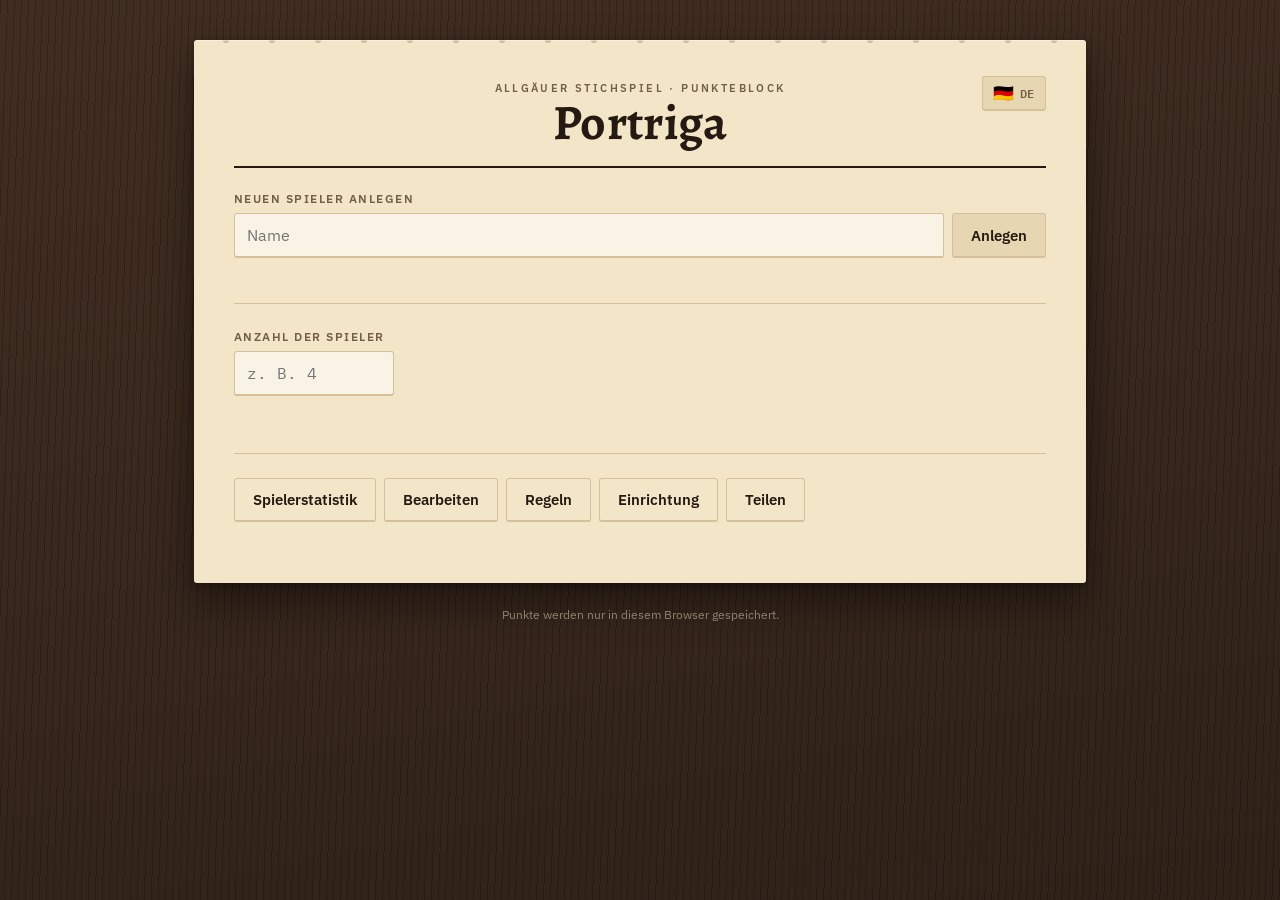
<file: index.html>
<!DOCTYPE html>
<html lang="de">
<head>
<meta charset="utf-8">
<meta name="viewport" content="width=device-width, initial-scale=1, viewport-fit=cover">
<title>Portriga – Punkteblock</title>
<meta name="description" content="Punkteblock für das Allgäuer Stichspiel Portriga: Ansagen und Stiche eintragen, Punkte automatisch berechnen, Statistiken über alle Partien.">
<meta name="theme-color" content="#2C1E15">

<!-- Symbol für Browser-Tab, Homebildschirm und Manifest -->
<link rel="icon" href="icon-32.png" sizes="32x32" type="image/png">
<link rel="apple-touch-icon" href="icon-180.png">
<link rel="manifest" href="manifest.webmanifest">
<meta name="apple-mobile-web-app-title" content="Portriga">
<meta name="application-name" content="Portriga">
<meta name="mobile-web-app-capable" content="yes">
<meta name="apple-mobile-web-app-capable" content="yes">
<meta name="apple-mobile-web-app-status-bar-style" content="black-translucent">

<link rel="preconnect" href="https://fonts.googleapis.com">
<link rel="preconnect" href="https://fonts.gstatic.com" crossorigin>
<link href="https://fonts.googleapis.com/css2?family=Alegreya:wght@500;700&family=IBM+Plex+Mono:wght@500;600&family=IBM+Plex+Sans:wght@400;500;600&display=swap" rel="stylesheet">
<link rel="stylesheet" href="styles.css">
<style>
  /* Ergänzende, minimale Stile für die neuen Ansichten „Regeln“ und „Einrichtung“.
     Bei Bedarf gern in styles.css übernehmen und hier entfernen. */
  .regeln-liste { margin: 0 0 1em; padding-left: 1.25em; }
  .regeln-liste li { margin-bottom: 0.5em; }
  .regeln-liste--nummeriert { padding-left: 1.5em; }
  .einrichtung-bild {
    display: block;
    width: 100%;
    max-width: 240px;
    height: auto;
    aspect-ratio: 1 / 1;
    object-fit: cover;
    border-radius: 12px;
    margin: 0.75em auto 1.5em;
  }
</style>

<!-- ===================================================================
     Cloudflare Web Analytics – Besucherzählung
     Ersetze DEIN-TOKEN durch deinen Cloudflare-Web-Analytics-Token
     aus dem Cloudflare-Dashboard (Analytics & Logs → Web Analytics).
     =================================================================== -->
<script defer src="https://static.cloudflareinsights.com/beacon.min.js"
        data-cf-beacon='{"token": "b0104e23676648ac8d6184472b5d7d15"}'></script>
</head>

<body>
<div class="tisch">
  <div class="block">

    <header class="kopf">
      <button class="sprachknopf" id="btn-sprache" type="button" data-i18n-aria="a11y.lang">
        <span class="sprachknopf__flagge" id="sprache-flagge">🇩🇪</span><span class="sprachknopf__code" id="sprache-code">DE</span>
      </button>
      <p class="augenbraue" data-i18n="kopf.augenbraue"></p>
      <h1 class="titel">Portriga</h1>
    </header>

    <main id="ansichten">

      <!-- ============ SETUP ============ -->
      <section class="ansicht" id="ansicht-setup" aria-label="Neue Partie einrichten">
        <div class="feldgruppe">
          <label class="label" for="neuer-spieler" data-i18n="setup.neuerSpieler"></label>
          <div class="zeile">
            <input class="eingabe" id="neuer-spieler" type="text" autocomplete="off"
                   data-i18n-ph="setup.namePh" maxlength="40">
            <button class="knopf" id="btn-spieler-anlegen" type="button" data-i18n="setup.anlegen"></button>
          </div>
          <p class="hinweis" id="hinweis-neuer-spieler" role="status"></p>
        </div>

        <hr class="trenner">

        <div class="feldgruppe">
          <label class="label" for="anzahl-spieler" data-i18n="setup.anzahl"></label>
          <input class="eingabe eingabe--schmal" id="anzahl-spieler" type="number"
                 inputmode="numeric" min="1" max="10" step="1" data-i18n-ph="setup.anzahlPh">
        </div>

        <div id="spieler-auswahl" class="feldgruppe"></div>

        <p class="fehler" id="fehler-setup" role="alert"></p>

        <div class="knopfreihe">
          <button class="knopf knopf--stark" id="btn-spiel-starten" type="button" hidden data-i18n="setup.start"></button>
        </div>

        <hr class="trenner">

        <div class="knopfreihe">
          <button class="knopf knopf--leise" id="btn-statistik" type="button" data-i18n="setup.statistik"></button>
          <button class="knopf knopf--leise" id="btn-bearbeiten" type="button" data-i18n="setup.bearbeiten"></button>
          <button class="knopf knopf--leise" id="btn-zu-regeln" type="button" data-i18n="setup.regeln"></button>
          <button class="knopf knopf--leise" id="btn-zu-einrichtung" type="button" data-i18n="setup.einrichtung"></button>
          <button class="knopf knopf--leise" id="btn-teilen" type="button" data-i18n="setup.teilen"></button>
        </div>
        <p class="hinweis" id="hinweis-teilen" role="status"></p>

        <p class="speicherwarnung" id="speicherwarnung" hidden data-i18n="setup.speicherwarnung"></p>
      </section>

      <!-- ============ SPIEL ============ -->
      <section class="ansicht" id="ansicht-spiel" hidden aria-label="Laufende Partie">
        <!-- Signature: Rundenleiste zeigt den Kartenbogen 1→7→1 über alle 15 Runden -->
        <div class="rundenleiste" id="rundenleiste" aria-hidden="true"></div>
        <p class="rundenstand" id="rundenstand"></p>

        <div id="runden-eingaben" class="eingabeliste"></div>

        <p class="fehler" id="hinweis-stiche" role="status"></p>

        <div class="knopfreihe">
          <button class="knopf knopf--stark" id="btn-runde-abschliessen" type="button" disabled data-i18n="spiel.abschliessen"></button>
          <button class="knopf knopf--leise" id="btn-korrigieren-spiel" type="button" data-i18n="spiel.korrigieren"></button>
        </div>
      </section>

      <!-- ============ ENDE ============ -->
      <section class="ansicht" id="ansicht-ende" hidden aria-label="Partie beendet">
        <h2 class="ueberschrift" data-i18n="ende.titel"></h2>
        <div id="endstand" class="endstand"></div>

        <hr class="trenner">
        <h3 class="unterschrift" data-i18n="ende.verlauf"></h3>
        <div id="verlauf-chart" class="chart"></div>
        <div id="chart-legende" class="legende"></div>

        <hr class="trenner">
        <h3 class="unterschrift"><span data-i18n="ende.historie"></span> <span class="beiwerk" data-i18n="ende.historieSub"></span></h3>
        <div class="tabellenrahmen"><div id="historie-tabelle"></div></div>

        <hr class="trenner">
        <h3 class="unterschrift" data-i18n="ende.partieStatistik"></h3>
        <div id="partie-statistik" class="notizen"></div>

        <div class="knopfreihe knopfreihe--abstand">
          <button class="knopf knopf--leise" id="btn-korrigieren-ende" type="button" data-i18n="spiel.korrigieren"></button>
          <button class="knopf knopf--stark" id="btn-neues-spiel" type="button" data-i18n="ende.neuesSpiel"></button>
          <button class="knopf knopf--leise" id="btn-statistik-ende" type="button" data-i18n="setup.statistik"></button>
        </div>
      </section>

      <!-- ============ STATISTIK ============ -->
      <section class="ansicht" id="ansicht-statistik" hidden aria-label="Spielerstatistik">
        <h2 class="ueberschrift" data-i18n="stat.titel"></h2>
        <div id="statistik-inhalt"></div>
        <div class="knopfreihe knopfreihe--abstand">
          <button class="knopf knopf--leise" id="btn-statistik-zurueck" type="button" data-i18n="allg.zurueck"></button>
        </div>
      </section>

      <!-- ============ BEARBEITEN ============ -->
      <section class="ansicht" id="ansicht-bearbeiten" hidden aria-label="Bearbeiten">
        <h2 class="ueberschrift" data-i18n="bearb.titel"></h2>
        <div class="menue">
          <button class="menuepunkt" id="btn-zu-spieler-loeschen" type="button">
            <span class="menuepunkt__titel" data-i18n="bearb.spielerLoeschen"></span>
            <span class="menuepunkt__text" data-i18n="bearb.spielerLoeschenText"></span>
          </button>
          <button class="menuepunkt" id="btn-zu-spieler-bearbeiten" type="button">
            <span class="menuepunkt__titel" data-i18n="bearb.spielerBearbeiten"></span>
            <span class="menuepunkt__text" data-i18n="bearb.spielerBearbeitenText"></span>
          </button>
          <button class="menuepunkt" id="btn-zu-spiel-bearbeiten" type="button">
            <span class="menuepunkt__titel" data-i18n="bearb.spielBearbeiten"></span>
            <span class="menuepunkt__text" data-i18n="bearb.spielBearbeitenText"></span>
          </button>
          <button class="menuepunkt" id="btn-zu-spiel-loeschen" type="button">
            <span class="menuepunkt__titel" data-i18n="bearb.spielLoeschen"></span>
            <span class="menuepunkt__text" data-i18n="bearb.spielLoeschenText"></span>
          </button>
        </div>

        <hr class="trenner">
        <div class="feldgruppe">
          <p class="label" data-i18n="bearb.sicherung"></p>
          <p class="notiz" data-i18n="bearb.sicherungText"></p>
          <div class="knopfreihe">
            <button class="knopf knopf--leise" id="btn-export" type="button" data-i18n="bearb.export"></button>
            <button class="knopf knopf--leise" id="btn-import" type="button" data-i18n="bearb.import"></button>
            <input type="file" id="import-datei" accept="application/json,.json" hidden>
          </div>
          <p class="hinweis" id="hinweis-sicherung" role="status"></p>
        </div>

        <div class="knopfreihe knopfreihe--abstand">
          <button class="knopf knopf--leise" id="btn-bearbeiten-zurueck" type="button" data-i18n="allg.zurueck"></button>
        </div>
      </section>

      <!-- ============ SPIELER LÖSCHEN ============ -->
      <section class="ansicht" id="ansicht-spieler-loeschen" hidden aria-label="Spieler löschen">
        <h2 class="ueberschrift" data-i18n="bearb.spielerLoeschen"></h2>
        <div class="feldgruppe">
          <label class="label" for="wahl-spieler-loeschen" data-i18n="bearb.spielerWaehlen"></label>
          <select class="eingabe" id="wahl-spieler-loeschen"></select>
        </div>
        <p class="fehler" id="fehler-spieler-loeschen" role="alert"></p>
        <div class="knopfreihe">
          <button class="knopf knopf--gefahr" id="btn-spieler-loeschen" type="button" data-i18n="bearb.spielerLoeschen"></button>
          <button class="knopf knopf--leise zurueck-bearbeiten" type="button" data-i18n="allg.zurueck"></button>
        </div>
      </section>

      <!-- ============ SPIELER BEARBEITEN ============ -->
      <section class="ansicht" id="ansicht-spieler-bearbeiten" hidden aria-label="Spieler bearbeiten">
        <h2 class="ueberschrift" data-i18n="bearb.spielerBearbeiten"></h2>
        <div class="feldgruppe">
          <label class="label" for="wahl-spieler-bearbeiten" data-i18n="bearb.spielerWaehlen"></label>
          <select class="eingabe" id="wahl-spieler-bearbeiten"></select>
        </div>
        <div class="feldgruppe">
          <label class="label" for="neuer-name" data-i18n="bearb.neuerName"></label>
          <input class="eingabe" id="neuer-name" type="text" autocomplete="off" maxlength="40">
        </div>
        <p class="fehler" id="fehler-spieler-bearbeiten" role="alert"></p>
        <div class="knopfreihe">
          <button class="knopf knopf--stark" id="btn-spieler-speichern" type="button" data-i18n="allg.speichern"></button>
          <button class="knopf knopf--leise zurueck-bearbeiten" type="button" data-i18n="allg.zurueck"></button>
        </div>
      </section>

      <!-- ============ SPIEL LÖSCHEN ============ -->
      <section class="ansicht" id="ansicht-spiel-loeschen" hidden aria-label="Spiel löschen">
        <h2 class="ueberschrift" data-i18n="bearb.spielLoeschen"></h2>
        <div class="feldgruppe">
          <label class="label" for="wahl-spiel-loeschen" data-i18n="bearb.partieWaehlen"></label>
          <select class="eingabe" id="wahl-spiel-loeschen"></select>
        </div>
        <p class="fehler" id="fehler-spiel-loeschen" role="alert"></p>
        <div class="knopfreihe">
          <button class="knopf knopf--gefahr" id="btn-spiel-loeschen" type="button" data-i18n="bearb.partieLoeschen"></button>
          <button class="knopf knopf--leise zurueck-bearbeiten" type="button" data-i18n="allg.zurueck"></button>
        </div>
      </section>

      <!-- ============ SPIEL BEARBEITEN ============ -->
      <section class="ansicht" id="ansicht-spiel-bearbeiten" hidden aria-label="Spiel bearbeiten">
        <h2 class="ueberschrift" data-i18n="bearb.spielBearbeiten"></h2>
        <div class="feldgruppe">
          <label class="label" for="wahl-spiel-bearbeiten" data-i18n="bearb.partieWaehlen"></label>
          <select class="eingabe" id="wahl-spiel-bearbeiten"></select>
        </div>

        <div id="spiel-bearbeiten-felder" hidden>
          <div class="zeile zeile--zwei">
            <div class="feldgruppe">
              <label class="label" for="spiel-datum" data-i18n="bearb.datum"></label>
              <input class="eingabe" id="spiel-datum" type="date">
            </div>
            <div class="feldgruppe">
              <label class="label" for="spiel-zeit" data-i18n="bearb.uhrzeit"></label>
              <input class="eingabe" id="spiel-zeit" type="time">
            </div>
          </div>
          <p class="label" data-i18n="bearb.endpunkte"></p>
          <div id="spiel-punkte-felder" class="eingabeliste"></div>
        </div>

        <p class="fehler" id="fehler-spiel-bearbeiten" role="alert"></p>
        <div class="knopfreihe">
          <button class="knopf knopf--stark" id="btn-spiel-speichern" type="button" data-i18n="allg.speichern"></button>
          <button class="knopf knopf--leise zurueck-bearbeiten" type="button" data-i18n="allg.zurueck"></button>
        </div>
      </section>

      <!-- ============ REGELN ============ -->
      <section class="ansicht" id="ansicht-regeln" hidden aria-label="Regeln">
        <h2 class="ueberschrift" data-i18n="regeln.titel"></h2>
        <div class="regeln-inhalt">
          <h3 class="unterschrift" data-i18n="regeln.h1"></h3><p class="notiz" data-i18n="regeln.p1"></p>
          <h3 class="unterschrift" data-i18n="regeln.h2"></h3><p class="notiz" data-i18n="regeln.p2"></p>
          <h3 class="unterschrift" data-i18n="regeln.h3"></h3><p class="notiz" data-i18n="regeln.p3"></p>
          <h3 class="unterschrift" data-i18n="regeln.h4"></h3><p class="notiz" data-i18n="regeln.p4"></p>
          <h3 class="unterschrift" data-i18n="regeln.h5"></h3><p class="notiz" data-i18n="regeln.p5"></p>
          <h3 class="unterschrift" data-i18n="regeln.h6"></h3><p class="notiz" data-i18n="regeln.p6"></p>
          <h3 class="unterschrift" data-i18n="regeln.h7"></h3><p class="notiz" data-i18n="regeln.p7"></p>
          <ul class="regeln-liste">
            <li data-i18n="regeln.li1"></li>
            <li data-i18n="regeln.li2"></li>
          </ul>
          <h3 class="unterschrift" data-i18n="regeln.h8"></h3><p class="notiz" data-i18n="regeln.p8"></p>
        </div>
        <div class="knopfreihe knopfreihe--abstand">
          <button class="knopf knopf--leise" id="btn-regeln-zurueck" type="button" data-i18n="allg.zurueck"></button>
        </div>
      </section>

      <!-- ============ EINRICHTUNG ============ -->
      <section class="ansicht" id="ansicht-einrichtung" hidden aria-label="Einrichtung">
        <h2 class="ueberschrift" data-i18n="einr.titel"></h2>
        <p class="notiz" id="einr-intro"></p>

        <div class="reiter" id="einr-reiter" role="tablist">
          <button class="reiter__knopf" type="button" data-os="ios" role="tab" data-i18n="einr.ios"></button>
          <button class="reiter__knopf" type="button" data-os="android" role="tab" data-i18n="einr.android"></button>
          <button class="reiter__knopf" type="button" data-os="desktop" role="tab" data-i18n="einr.desktop"></button>
        </div>

        <ol class="schritte" id="einr-schritte"></ol>

        <div class="knopfreihe">
          <button class="knopf knopf--stark" id="btn-einr-installieren" type="button" hidden
                  data-i18n="einr.install"></button>
        </div>

        <p class="notiz" id="einr-notiz"></p>

        <div class="knopfreihe knopfreihe--abstand">
          <button class="knopf knopf--leise" id="btn-einrichtung-zurueck" type="button" data-i18n="allg.zurueck"></button>
        </div>
      </section>

      <!-- ============ SICHERHEITSABFRAGE ============ -->
      <section class="ansicht" id="ansicht-sicherheit" hidden aria-label="Sicherheitsabfrage">
        <div class="warnblock">
          <p class="augenbraue augenbraue--warnung" data-i18n="warn.titel"></p>
          <p class="warnblock__text" id="sicherheit-text"></p>
        </div>
        <div class="knopfreihe">
          <button class="knopf knopf--gefahr" id="btn-sicherheit-ja" type="button" data-i18n="warn.ja"></button>
          <button class="knopf knopf--leise" id="btn-sicherheit-nein" type="button" data-i18n="warn.nein"></button>
        </div>
      </section>

    </main>
  </div>

  <div class="sprachwahl" id="sprachwahl" hidden>
    <div class="sprachwahl__blatt">
      <div class="sprachwahl__kopf">
        <h2 class="unterschrift" data-i18n="lang.title" style="margin:0"></h2>
        <button class="knopf knopf--leise" id="btn-sprache-zu" type="button" data-i18n="allg.zurueck"></button>
      </div>
      <input class="eingabe" id="sprache-suche" type="search" autocomplete="off" data-i18n-ph="lang.search">
      <div class="sprachwahl__liste" id="sprache-liste"></div>
    </div>
  </div>

  <footer class="fuss">
    <p data-i18n="fuss.text"></p>
  </footer>
</div>

<script src="sprachen.js"></script>
<script src="i18n.js"></script>
<script src="db.js"></script>
<script src="app.js"></script>
<script>
(function () {
  var $ = function (id) { return document.getElementById(id); };

  /* ---------------- Ansichtswechsel ---------------- */

  function zeigeAnsicht(id) {
    document.querySelectorAll('main#ansichten .ansicht').forEach(function (ansicht) {
      ansicht.hidden = (ansicht.id !== id);
    });
    window.scrollTo(0, 0);
  }

  var wege = [
    ['btn-zu-regeln', 'ansicht-regeln'],
    ['btn-regeln-zurueck', 'ansicht-setup'],
    ['btn-einrichtung-zurueck', 'ansicht-setup']
  ];
  wege.forEach(function (w) {
    var k = $(w[0]);
    if (k) k.addEventListener('click', function () { zeigeAnsicht(w[1]); });
  });

  /* ---------------- Sprache ---------------- */

  function zeichneSprachliste(filter) {
    var kiste = $('sprache-liste');
    var f = (filter || '').trim().toLowerCase();
    kiste.innerHTML = '';
    REGIONS.filter(function (r) {
      return !f
        || r.country.toLowerCase().indexOf(f) > -1
        || r.label.toLowerCase().indexOf(f) > -1
        || (LANG_NAMES[r.lang] || '').toLowerCase().indexOf(f) > -1
        || r.code.toLowerCase().indexOf(f) > -1;
    }).forEach(function (r) {
      var k = document.createElement('button');
      k.type = 'button';
      k.className = 'sprachzeile';
      k.setAttribute('aria-pressed', String(r.code === I18N.region.code));
      k.innerHTML = '<span class="sprachzeile__flagge">' + r.flag + '</span>' +
        '<span class="sprachzeile__text"><b>' + r.country + '</b>' +
        '<small>' + (LANG_NAMES[r.lang] || r.lang) + '</small></span>' +
        '<span class="sprachzeile__code">' + r.label + '</span>';
      k.addEventListener('click', function () { setzeSprache(r.code); });
      kiste.appendChild(k);
    });
  }

  function setzeSprache(code) {
    try { localStorage.setItem('portriga.sprache', code); } catch (e) {}
    I18N.load(code);
    $('sprachwahl').hidden = true;
    uebernehmeSprache();
  }

  /* Alles neu beschriften. Die Ansichten, die ihre Inhalte selbst erzeugen,
     baut app.js beim nächsten Öffnen ohnehin neu auf. */
  function uebernehmeSprache() {
    I18N.apply();
    $('sprache-flagge').textContent = I18N.region.flag;
    $('sprache-code').textContent = I18N.region.label;
    zeichneEinrichtung();
    if (window.Portriga && Portriga.neuZeichnen) Portriga.neuZeichnen();
  }

  $('btn-sprache').addEventListener('click', function () {
    $('sprache-suche').value = '';
    zeichneSprachliste('');
    $('sprachwahl').hidden = false;
    var aktiv = document.querySelector('.sprachzeile[aria-pressed="true"]');
    if (aktiv) aktiv.scrollIntoView({ block: 'center' });
  });
  $('btn-sprache-zu').addEventListener('click', function () { $('sprachwahl').hidden = true; });
  $('sprachwahl').addEventListener('click', function (e) {
    if (e.target === $('sprachwahl')) $('sprachwahl').hidden = true;
  });
  $('sprache-suche').addEventListener('input', function (e) { zeichneSprachliste(e.target.value); });
  document.addEventListener('keydown', function (e) {
    if (e.key === 'Escape' && !$('sprachwahl').hidden) $('sprachwahl').hidden = true;
  });

  /* ---------------- Einrichtung ---------------- */

  var SCHRITTE = { ios: 4, android: 4, desktop: 4 };
  var installEreignis = null;

  function erkenneSystem() {
    var ua = navigator.userAgent;
    // iPadOS meldet sich seit Version 13 als Mac; einen Mac mit Touch gibt es nicht.
    if (/iPhone|iPad|iPod/.test(ua) || (/Mac/.test(ua) && navigator.maxTouchPoints > 1)) return 'ios';
    if (/Android/.test(ua)) return 'android';
    return 'desktop';
  }
  function istInstalliert() {
    return matchMedia('(display-mode: standalone)').matches || navigator.standalone === true;
  }

  var system = erkenneSystem();

  function zeichneEinrichtung() {
    var knoepfe = $('einr-reiter').querySelectorAll('.reiter__knopf');
    Array.prototype.forEach.call(knoepfe, function (k) {
      k.setAttribute('aria-selected', String(k.dataset.os === system));
    });

    var liste = '';
    for (var i = 1; i <= SCHRITTE[system]; i++) {
      liste += '<li>' + I18N.t('einr.' + system + i) + '</li>';
    }
    $('einr-schritte').innerHTML = liste;
    $('einr-notiz').textContent = I18N.t('einr.' + system + 'Note');
    $('einr-intro').textContent = I18N.t(istInstalliert() ? 'einr.introDone' : 'einr.intro');
    // Knopf nur zeigen, wenn er auch zum tatsächlichen Gerät gehört
    $('btn-einr-installieren').hidden = !installEreignis || system !== erkenneSystem();
  }

  $('einr-reiter').addEventListener('click', function (e) {
    var k = e.target.closest('.reiter__knopf');
    if (!k) return;
    system = k.dataset.os;
    zeichneEinrichtung();
  });

  $('btn-zu-einrichtung').addEventListener('click', function () {
    system = erkenneSystem();
    zeichneEinrichtung();
    zeigeAnsicht('ansicht-einrichtung');
  });

  window.addEventListener('beforeinstallprompt', function (e) {
    e.preventDefault();               // eigenen Knopf statt Chromes Balken
    installEreignis = e;
    zeichneEinrichtung();
  });
  window.addEventListener('appinstalled', function () {
    installEreignis = null;
    $('btn-einr-installieren').hidden = true;
  });
  $('btn-einr-installieren').addEventListener('click', function () {
    if (!installEreignis) return;
    installEreignis.prompt();
    installEreignis = null;           // verbraucht, ein zweiter Aufruf wirft
    $('btn-einr-installieren').hidden = true;
  });

  /* ---------------- Teilen ---------------- */

  var btnTeilen = $('btn-teilen');
  var hinweisTeilen = $('hinweis-teilen');

  if (btnTeilen) {
    btnTeilen.addEventListener('click', function () {
      var daten = {
        title: 'Portriga',
        text: I18N.t('msg.teilenText'),
        url: window.location.href
      };
      if (navigator.share) {
        navigator.share(daten).catch(function () { /* abgebrochen */ });
      } else if (navigator.clipboard && navigator.clipboard.writeText) {
        navigator.clipboard.writeText(daten.url).then(function () {
          if (hinweisTeilen) hinweisTeilen.textContent = I18N.t('msg.linkKopiert');
        }).catch(function () {
          if (hinweisTeilen) hinweisTeilen.textContent = daten.url;
        });
      } else {
        window.prompt(daten.url);
      }
    });
  }

  /* ---------------- Start ---------------- */

  var gemerkt = null;
  try { gemerkt = localStorage.getItem('portriga.sprache'); } catch (e) {}
  I18N.load(gemerkt || FALLBACK);
  uebernehmeSprache();
})();
</script>
</body>
</html>
</file>
<file: styles.css>
/* ============================================================
   Portriga – Gestaltung
   Bild: ein Punkteblock aus Papier, der auf dem Holztisch liegt.
   ============================================================ */

:root {
  --tisch-tief: #2C1E15;
  --tisch: #3E2B1E;
  --block: #F3E6C8;
  --block-tief: #E7D6B2;
  --block-linie: #D6C09A;
  --tinte: #241A12;
  --tinte-schwach: #745E45;
  --gold: #C8912C;
  --gold-hell: #E4B448;
  --gruen: #3F6B45;
  --gruen-hell: #CDE0C6;
  --rot: #9E3B2A;
  --rot-hell: #F0CFC6;

  --display: "Alegreya", Georgia, serif;
  --ui: "IBM Plex Sans", system-ui, -apple-system, "Segoe UI", sans-serif;
  --zahlen: "IBM Plex Mono", ui-monospace, "SF Mono", Menlo, monospace;

  --radius: 3px;
  --rand: 1px solid var(--block-linie);
}

* { box-sizing: border-box; }

html, body { margin: 0; padding: 0; }

body {
  font-family: var(--ui);
  color: var(--tinte);
  background-color: var(--tisch-tief);
  /* Holzmaserung rein aus Verläufen, keine Bilddateien */
  background-image:
    repeating-linear-gradient(92deg,
      rgba(0,0,0,0.16) 0px, rgba(0,0,0,0.16) 1px,
      rgba(255,255,255,0.015) 1px, rgba(255,255,255,0.015) 7px),
    linear-gradient(168deg, var(--tisch) 0%, var(--tisch-tief) 100%);
  min-height: 100vh;
  line-height: 1.5;
  -webkit-text-size-adjust: 100%;
}

.tisch {
  max-width: 940px;
  margin: 0 auto;
  padding: clamp(14px, 3.5vw, 40px) clamp(10px, 3vw, 24px) 48px;
}

/* ---------- Der Block ---------- */

.block {
  background-color: var(--block);
  border-radius: var(--radius);
  padding: clamp(18px, 4vw, 40px);
  box-shadow:
    0 1px 0 rgba(255,255,255,0.35) inset,
    0 18px 40px rgba(0,0,0,0.42),
    0 2px 6px rgba(0,0,0,0.3);
  /* angedeutete Blocklochung am oberen Rand */
  background-image: radial-gradient(circle at 50% 0,
    rgba(0,0,0,0.16) 0 3px, transparent 3px);
  background-size: 46px 10px;
  background-repeat: repeat-x;
  background-position: top;
}

.kopf {
  text-align: center;
  padding-bottom: 18px;
  margin-bottom: 22px;
  border-bottom: 2px solid var(--tinte);
}

.augenbraue {
  margin: 0 0 2px;
  font-size: 0.68rem;
  letter-spacing: 0.22em;
  text-transform: uppercase;
  color: var(--tinte-schwach);
  font-weight: 600;
}

.augenbraue--warnung { color: var(--rot); }

.titel {
  font-family: var(--display);
  font-weight: 700;
  font-size: clamp(2.1rem, 8vw, 3.1rem);
  line-height: 1;
  margin: 0;
  letter-spacing: 0.01em;
}

.ueberschrift {
  font-family: var(--display);
  font-size: clamp(1.5rem, 5vw, 1.9rem);
  font-weight: 700;
  margin: 0 0 18px;
}

.unterschrift {
  font-family: var(--display);
  font-size: 1.15rem;
  font-weight: 700;
  margin: 0 0 10px;
}

.beiwerk {
  font-family: var(--ui);
  font-size: 0.75rem;
  font-weight: 400;
  color: var(--tinte-schwach);
  letter-spacing: 0.04em;
}

.trenner {
  border: 0;
  border-top: var(--rand);
  margin: 24px 0;
}

/* ---------- Formularteile ---------- */

.feldgruppe { margin-bottom: 16px; }

.label {
  display: block;
  font-size: 0.72rem;
  letter-spacing: 0.13em;
  text-transform: uppercase;
  font-weight: 600;
  color: var(--tinte-schwach);
  margin: 0 0 6px;
}

.eingabe {
  width: 100%;
  font-family: var(--ui);
  font-size: 1rem;
  color: var(--tinte);
  background-color: rgba(255,255,255,0.55);
  border: 1px solid var(--block-linie);
  border-bottom-width: 2px;
  border-radius: var(--radius);
  padding: 11px 12px;
  transition: border-color 0.15s ease, background-color 0.15s ease;
}

.eingabe:hover { background-color: rgba(255,255,255,0.75); }

.eingabe:focus-visible,
.eingabe:focus {
  outline: none;
  border-color: var(--gold);
  background-color: #fff;
  box-shadow: 0 0 0 3px rgba(200,145,44,0.22);
}

.eingabe--schmal { max-width: 160px; }

input[type="number"].eingabe,
.punktefeld .eingabe { font-family: var(--zahlen); }

select.eingabe {
  appearance: none;
  background-image:
    linear-gradient(45deg, transparent 50%, var(--tinte-schwach) 50%),
    linear-gradient(135deg, var(--tinte-schwach) 50%, transparent 50%);
  background-position: calc(100% - 17px) 52%, calc(100% - 12px) 52%;
  background-size: 5px 5px, 5px 5px;
  background-repeat: no-repeat;
  padding-right: 34px;
}

.zeile {
  display: flex;
  gap: 8px;
  align-items: stretch;
}

.zeile .eingabe { flex: 1 1 auto; min-width: 0; }

.zeile--zwei { gap: 12px; }
.zeile--zwei .feldgruppe { flex: 1 1 0; margin-bottom: 0; }

/* ---------- Knöpfe ---------- */

.knopf {
  font-family: var(--ui);
  font-size: 0.94rem;
  font-weight: 600;
  color: var(--tinte);
  background-color: var(--block-tief);
  border: 1px solid var(--block-linie);
  border-bottom-width: 2px;
  border-radius: var(--radius);
  padding: 11px 18px;
  cursor: pointer;
  transition: transform 0.08s ease, background-color 0.15s ease, border-color 0.15s ease;
}

.knopf:hover { background-color: #EFDFBC; }
.knopf:active { transform: translateY(1px); border-bottom-width: 1px; }

.knopf:focus-visible {
  outline: 2px solid var(--gold);
  outline-offset: 2px;
}

.knopf--stark {
  background-color: var(--gold);
  border-color: #A97717;
  color: #22180D;
}
.knopf--stark:hover { background-color: var(--gold-hell); }

.knopf--gefahr {
  background-color: var(--rot);
  border-color: #7E2C1E;
  color: #FDF3F0;
}
.knopf--gefahr:hover { background-color: #B04532; }

.knopf--leise { background-color: transparent; }
.knopf--leise:hover { background-color: rgba(0,0,0,0.05); }

.knopf[disabled] {
  opacity: 0.42;
  cursor: not-allowed;
  transform: none;
}

.knopfreihe {
  display: flex;
  flex-wrap: wrap;
  gap: 8px;
}

.knopfreihe--abstand { margin-top: 22px; }

/* ---------- Meldungen ---------- */

.fehler {
  color: var(--rot);
  font-size: 0.88rem;
  font-weight: 500;
  margin: 8px 0 0;
  min-height: 1.2em;
}

.hinweis {
  color: var(--tinte-schwach);
  font-size: 0.85rem;
  margin: 6px 0 0;
  min-height: 1.1em;
}

.notiz {
  color: var(--tinte-schwach);
  font-size: 0.85rem;
  margin: 0 0 10px;
}

.speicherwarnung {
  margin: 18px 0 0;
  padding: 10px 12px;
  border-left: 3px solid var(--rot);
  background-color: var(--rot-hell);
  font-size: 0.85rem;
}

/* ---------- Signature: Rundenleiste (Kartenbogen 1 → 7 → 1) ---------- */

.rundenleiste {
  display: grid;
  grid-template-columns: repeat(15, 1fr);
  align-items: end;
  gap: 3px;
  height: 58px;
  padding-bottom: 6px;
  border-bottom: 2px solid var(--tinte);
  margin-bottom: 10px;
}

.runde {
  position: relative;
  background-color: var(--block-tief);
  border: 1px solid var(--block-linie);
  border-bottom: none;
  border-radius: 2px 2px 0 0;
  transition: background-color 0.2s ease;
}

.runde--gespielt { background-color: var(--tinte-schwach); border-color: var(--tinte-schwach); }

.runde--aktuell {
  background-color: var(--gold);
  border-color: #A97717;
  box-shadow: 0 0 0 2px rgba(200,145,44,0.28);
}

.runde__zahl {
  position: absolute;
  top: -15px;
  left: 0;
  right: 0;
  text-align: center;
  font-family: var(--zahlen);
  font-size: 0.62rem;
  font-weight: 600;
  color: var(--tinte);
}

.rundenstand {
  font-family: var(--display);
  font-size: 1.35rem;
  font-weight: 700;
  margin: 0 0 18px;
}

.rundenstand em {
  font-family: var(--ui);
  font-style: normal;
  font-size: 0.8rem;
  font-weight: 500;
  color: var(--tinte-schwach);
  letter-spacing: 0.05em;
}

/* ---------- Eingaben je Spieler ---------- */

.eingabeliste { display: grid; gap: 10px; }

.spielerkarte {
  border: var(--rand);
  border-left: 3px solid var(--gold);
  border-radius: var(--radius);
  background-color: rgba(255,255,255,0.4);
  padding: 12px 14px;
}

.spielerkarte__kopf {
  display: flex;
  justify-content: space-between;
  align-items: baseline;
  gap: 10px;
  margin-bottom: 9px;
}

.spielerkarte__name {
  font-family: var(--display);
  font-size: 1.16rem;
  font-weight: 700;
}

.paar { display: flex; gap: 10px; }
.paar > * { flex: 1 1 0; min-width: 0; }

.punktefeld { display: grid; gap: 4px; }

/* ---------- Endstand ---------- */

.endstand { display: grid; gap: 7px; }

.endzeile {
  display: flex;
  align-items: baseline;
  justify-content: space-between;
  gap: 12px;
  padding: 10px 13px;
  border: var(--rand);
  border-radius: var(--radius);
  background-color: rgba(255,255,255,0.4);
}

.endzeile--sieger {
  border-color: var(--gold);
  border-left: 3px solid var(--gold);
  background-color: rgba(228,180,72,0.2);
}

.endzeile__platz {
  font-family: var(--zahlen);
  font-size: 0.8rem;
  color: var(--tinte-schwach);
  width: 2.2em;
  flex: 0 0 auto;
}

.endzeile__name {
  font-family: var(--display);
  font-weight: 700;
  font-size: 1.1rem;
  flex: 1 1 auto;
}

.endzeile--sieger .endzeile__name { font-size: 1.35rem; }

.krone {
  margin-right: 0.35em;
  font-size: 0.92em;
  line-height: 1;
}

.endzeile__punkte { font-family: var(--zahlen); font-weight: 600; font-size: 1.05rem; }

/* ---------- Diagramm ---------- */

.chart {
  border: var(--rand);
  border-radius: var(--radius);
  background-color: rgba(255,255,255,0.4);
  padding: 10px;
}

.chart svg { display: block; width: 100%; height: auto; }

.legende {
  display: flex;
  flex-wrap: wrap;
  gap: 6px 16px;
  margin-top: 10px;
  font-size: 0.86rem;
}

.legende__punkt { display: inline-flex; align-items: center; gap: 6px; }

.legende__farbe {
  width: 13px;
  height: 13px;
  border-radius: 2px;
  border: 1px solid rgba(0,0,0,0.25);
}

/* ---------- Tabellen ---------- */

.tabellenrahmen {
  overflow-x: auto;
  border: var(--rand);
  border-radius: var(--radius);
  background-color: rgba(255,255,255,0.4);
  -webkit-overflow-scrolling: touch;
}

table.raster {
  border-collapse: collapse;
  width: 100%;
  font-size: 0.88rem;
}

table.raster th,
table.raster td {
  padding: 7px 9px;
  text-align: left;
  white-space: nowrap;
  border-bottom: 1px solid var(--block-linie);
}

table.raster th {
  font-size: 0.68rem;
  letter-spacing: 0.1em;
  text-transform: uppercase;
  color: var(--tinte-schwach);
  font-weight: 600;
  background-color: rgba(0,0,0,0.035);
  position: sticky;
  top: 0;
}

table.raster tbody tr:last-child td { border-bottom: none; }

table.raster .zahl { font-family: var(--zahlen); }

table.raster .summenzeile td {
  border-top: 2px solid var(--tinte);
  font-weight: 600;
  background-color: rgba(0,0,0,0.03);
}

/* Markierung liegt eng um den Wert, nicht über die ganze Zelle */
.wert {
  display: inline-block;
  padding: 2px 6px;
  margin: -2px -2px;
  border-radius: 3px;
}

.wert--hoch { background-color: var(--gruen-hell); box-shadow: inset 0 0 0 1px rgba(63,107,69,0.45); }
.wert--tief { background-color: var(--rot-hell); box-shadow: inset 0 0 0 1px rgba(158,59,42,0.4); }

.spaltenkopf__unter {
  display: block;
  font-family: var(--zahlen);
  font-size: 0.62rem;
  letter-spacing: 0.02em;
  text-transform: none;
  color: var(--tinte-schwach);
  font-weight: 500;
}

/* ---------- Notizen / Partie-Statistik ---------- */

.notizen { display: grid; gap: 5px; font-size: 0.95rem; }

/* ---------- Statistik-Ansicht ---------- */

.rekord {
  border: 1px solid var(--gold);
  border-left: 3px solid var(--gold);
  border-radius: var(--radius);
  background-color: rgba(228,180,72,0.2);
  padding: 12px 14px;
  margin-bottom: 18px;
}

.rekord__label {
  font-size: 0.68rem;
  letter-spacing: 0.16em;
  text-transform: uppercase;
  color: var(--tinte-schwach);
  font-weight: 600;
  margin: 0 0 3px;
}

.rekord__wert {
  font-family: var(--display);
  font-size: 1.25rem;
  font-weight: 700;
  margin: 0;
}

tr.spielerzeile-tr { cursor: pointer; }
tr.spielerzeile-tr:hover td { background-color: rgba(0,0,0,0.045); }
tr.spielerzeile-tr:focus-visible { outline: 2px solid var(--gold); outline-offset: -2px; }
tr.spielerzeile-tr td:nth-child(2) { font-weight: 600; }

.spielerdetail { padding: 4px 0 14px 24px; display: grid; gap: 8px; }

.partie {
  border: var(--rand);
  border-radius: var(--radius);
  background-color: rgba(255,255,255,0.5);
  padding: 10px 12px;
}

.partie__kopf {
  display: flex;
  justify-content: space-between;
  gap: 10px;
  font-weight: 600;
  font-size: 0.9rem;
  font-family: var(--zahlen);
  margin-bottom: 4px;
}

.partie__text { font-size: 0.84rem; margin: 1px 0; }
.partie__datum { font-size: 0.78rem; color: var(--tinte-schwach); margin: 4px 0 0; }
.partie--sieg { border-left: 3px solid var(--gold); }

.legendetext {
  font-size: 0.8rem;
  color: var(--tinte-schwach);
  line-height: 1.5;
  margin: 16px 0 0;
  padding-top: 14px;
  border-top: var(--rand);
}

.leer {
  font-size: 0.92rem;
  color: var(--tinte-schwach);
  padding: 14px 0;
  margin: 0;
}

/* ---------- Bearbeiten-Menü ---------- */

.menue { display: grid; gap: 8px; }

.menuepunkt {
  display: block;
  width: 100%;
  text-align: left;
  font-family: var(--ui);
  color: var(--tinte);
  background-color: rgba(255,255,255,0.4);
  border: var(--rand);
  border-left: 3px solid var(--gold);
  border-radius: var(--radius);
  padding: 13px 15px;
  cursor: pointer;
  transition: background-color 0.15s ease;
}

.menuepunkt:hover { background-color: rgba(255,255,255,0.75); }
.menuepunkt:focus-visible { outline: 2px solid var(--gold); outline-offset: 2px; }

.menuepunkt__titel {
  display: block;
  font-family: var(--display);
  font-size: 1.1rem;
  font-weight: 700;
}

.menuepunkt__text {
  display: block;
  font-size: 0.82rem;
  color: var(--tinte-schwach);
  margin-top: 1px;
}

/* ---------- Sicherheitsabfrage ---------- */

.warnblock {
  border: 1px solid var(--rot);
  border-left: 4px solid var(--rot);
  border-radius: var(--radius);
  background-color: var(--rot-hell);
  padding: 16px 18px;
  margin-bottom: 18px;
}

.warnblock__text {
  font-family: var(--display);
  font-size: 1.15rem;
  line-height: 1.45;
  margin: 0;
}

/* ---------- Fuß ---------- */

.fuss {
  text-align: center;
  font-size: 0.78rem;
  color: rgba(243,230,200,0.5);
  margin-top: 22px;
}

.fuss p { margin: 0; }

/* ---------- Klein ---------- */

@media (max-width: 480px) {
  .knopfreihe .knopf { flex: 1 1 100%; }
  .rundenleiste { height: 46px; gap: 2px; }
  .spielerdetail { padding-left: 10px; }
}

@media (prefers-reduced-motion: reduce) {
  * { animation-duration: 0.01ms !important; transition-duration: 0.01ms !important; }
}

/* ============================================================
   Sprachwahl und Einrichtung
   ============================================================ */

/* hidden muss gewinnen, auch gegen Klassen mit eigenem display */
[hidden] { display: none !important; }

/* ---------- Sprachknopf im Kopf ---------- */

.kopf { position: relative; }

.sprachknopf {
  position: absolute;
  top: -4px;
  right: 0;
  display: inline-flex;
  align-items: center;
  gap: 6px;
  font-family: var(--ui);
  color: var(--tinte);
  background-color: var(--block-tief);
  border: 1px solid var(--block-linie);
  border-bottom-width: 2px;
  border-radius: var(--radius);
  padding: 6px 10px;
  cursor: pointer;
  transition: background-color 0.15s ease, transform 0.08s ease;
}

.sprachknopf:hover { background-color: #EFDFBC; }
.sprachknopf:active { transform: translateY(1px); border-bottom-width: 1px; }
.sprachknopf:focus-visible { outline: 2px solid var(--gold); outline-offset: 2px; }

.sprachknopf__flagge { font-size: 1.05rem; line-height: 1; }

.sprachknopf__code {
  font-family: var(--zahlen);
  font-size: 0.72rem;
  font-weight: 600;
  letter-spacing: 0.06em;
  color: var(--tinte-schwach);
}

/* ---------- Sprachliste: ein zweiter Zettel auf dem Block ---------- */

.sprachwahl {
  position: fixed;
  inset: 0;
  z-index: 50;
  display: flex;
  align-items: center;
  justify-content: center;
  padding: clamp(10px, 4vw, 40px);
  background-color: rgba(28, 18, 12, 0.66);
}

.sprachwahl__blatt {
  width: min(460px, 100%);
  height: min(78vh, 640px);
  display: flex;
  flex-direction: column;
  gap: 12px;
  background-color: var(--block);
  border-radius: var(--radius);
  padding: clamp(16px, 4vw, 24px);
  box-shadow: 0 20px 44px rgba(0,0,0,0.5), 0 2px 6px rgba(0,0,0,0.3);
  /* dieselbe angedeutete Lochung wie beim Block */
  background-image: radial-gradient(circle at 50% 0,
    rgba(0,0,0,0.16) 0 3px, transparent 3px);
  background-size: 46px 10px;
  background-repeat: repeat-x;
  background-position: top;
}

.sprachwahl__kopf {
  flex: none;
  display: flex;
  align-items: center;
  justify-content: space-between;
  gap: 12px;
  padding-bottom: 10px;
  border-bottom: 2px solid var(--tinte);
}

.sprachwahl__blatt .eingabe { flex: none; }

/* min-height: 0 ist Pflicht, sonst wächst die Liste über den Rahmen
   hinaus statt zu scrollen und die hinteren Länder sind unerreichbar. */
.sprachwahl__liste {
  flex: 1 1 auto;
  min-height: 0;
  overflow-y: auto;
  -webkit-overflow-scrolling: touch;
  display: grid;
  gap: 2px;
  align-content: start;
}

.sprachzeile {
  display: flex;
  align-items: center;
  gap: 11px;
  width: 100%;
  text-align: left;
  font-family: var(--ui);
  color: var(--tinte);
  background-color: transparent;
  border: 0;
  border-left: 3px solid transparent;
  border-radius: var(--radius);
  padding: 9px 10px;
  cursor: pointer;
  transition: background-color 0.12s ease;
}

.sprachzeile:hover { background-color: rgba(255,255,255,0.6); }
.sprachzeile:focus-visible { outline: 2px solid var(--gold); outline-offset: -2px; }

.sprachzeile[aria-pressed="true"] {
  background-color: rgba(228,180,72,0.25);
  border-left-color: var(--gold);
}

.sprachzeile__flagge { font-size: 1.3rem; line-height: 1; width: 1.6em; text-align: center; }

.sprachzeile__text { display: grid; flex: 1 1 auto; min-width: 0; }
.sprachzeile__text b {
  font-family: var(--display);
  font-size: 1.02rem;
  font-weight: 700;
  white-space: nowrap;
  overflow: hidden;
  text-overflow: ellipsis;
}
.sprachzeile__text small { font-size: 0.76rem; color: var(--tinte-schwach); }

.sprachzeile__code {
  font-family: var(--zahlen);
  font-size: 0.74rem;
  font-weight: 600;
  color: var(--tinte-schwach);
}

/* ---------- Reiter in der Einrichtung ---------- */

.reiter {
  display: flex;
  gap: 0;
  margin: 18px 0 20px;
  border-bottom: 2px solid var(--tinte);
}

.reiter__knopf {
  flex: 1 1 0;
  font-family: var(--ui);
  font-size: 0.9rem;
  font-weight: 600;
  color: var(--tinte-schwach);
  background-color: transparent;
  border: 1px solid transparent;
  border-bottom: none;
  border-radius: var(--radius) var(--radius) 0 0;
  padding: 10px 8px;
  margin-bottom: -2px;
  cursor: pointer;
  transition: background-color 0.15s ease, color 0.15s ease;
}

.reiter__knopf:hover { background-color: rgba(0,0,0,0.04); }
.reiter__knopf:focus-visible { outline: 2px solid var(--gold); outline-offset: -2px; }

/* Der gewählte Reiter sitzt wie ein Registerblatt auf der Linie */
.reiter__knopf[aria-selected="true"] {
  color: var(--tinte);
  background-color: var(--block-tief);
  border-color: var(--block-linie);
  border-bottom: 2px solid var(--block-tief);
}

/* ---------- Nummerierte Schritte ---------- */

.schritte {
  list-style: none;
  margin: 0 0 18px;
  padding: 0;
  counter-reset: schritt;
  display: grid;
  gap: 12px;
}

.schritte li {
  counter-increment: schritt;
  position: relative;
  padding-left: 42px;
  font-size: 0.95rem;
  line-height: 1.5;
}

.schritte li::before {
  content: counter(schritt);
  position: absolute;
  left: 0;
  top: -1px;
  width: 28px;
  height: 28px;
  display: grid;
  place-items: center;
  font-family: var(--zahlen);
  font-size: 0.84rem;
  font-weight: 600;
  color: #22180D;
  background-color: var(--gold);
  border: 1px solid #A97717;
  border-radius: var(--radius);
}

.schritte b { font-weight: 600; }

@media (max-width: 480px) {
  .sprachknopf { top: -2px; padding: 5px 8px; }
  .titel { padding: 0 62px; }
  .sprachwahl__blatt { height: 86vh; }
}
</file>
